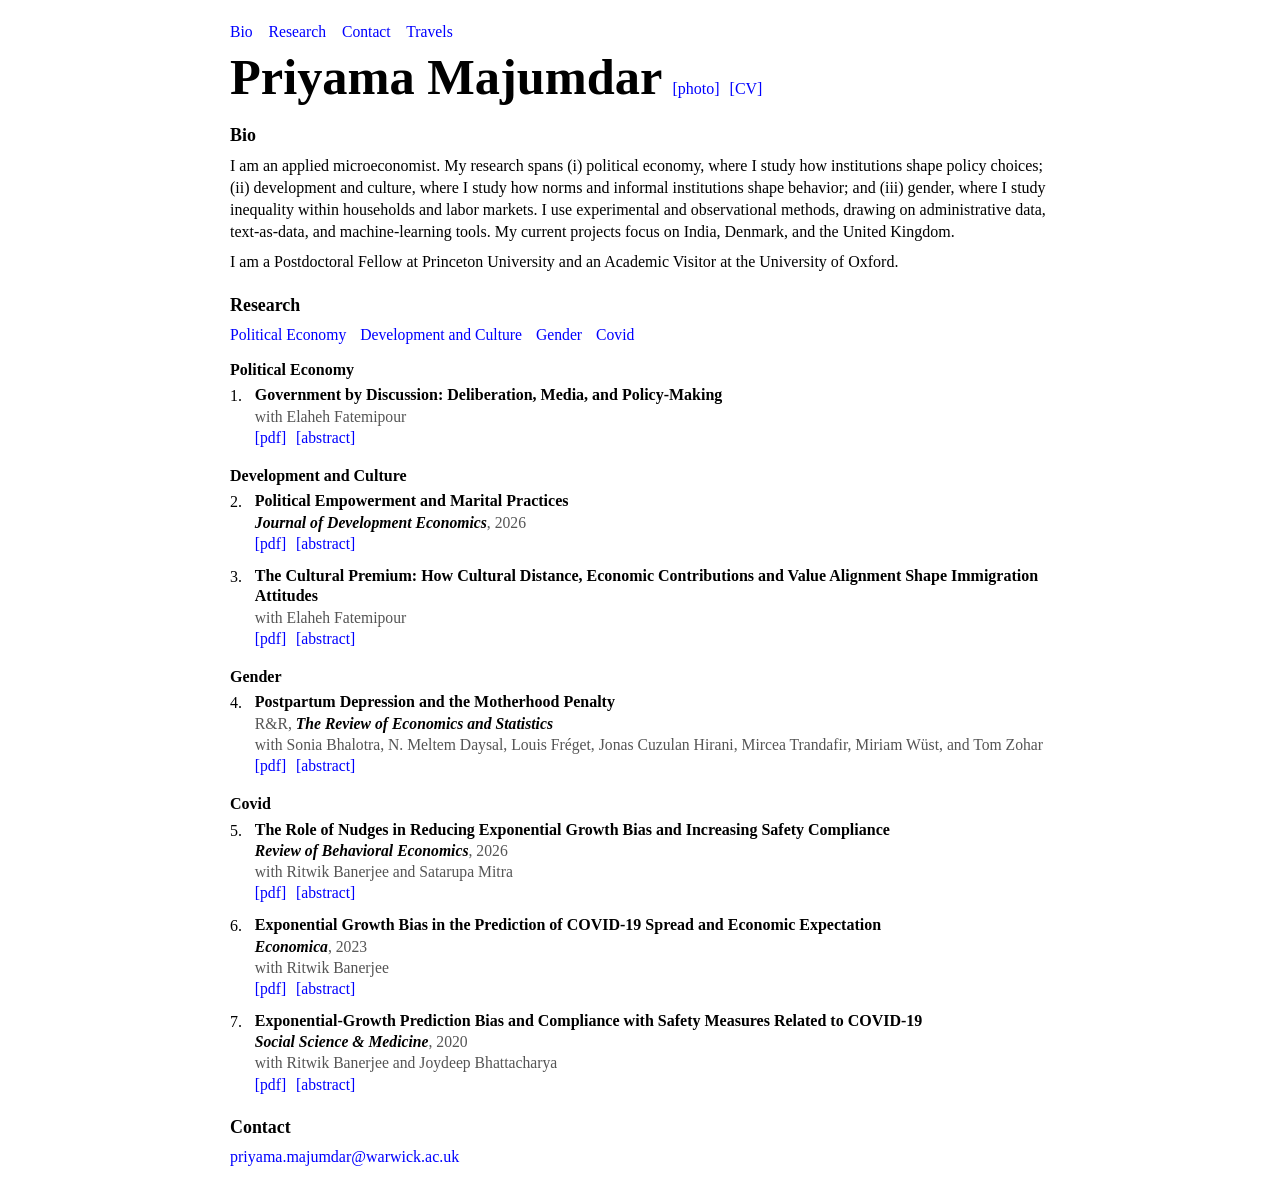
<file: index.html>
<!DOCTYPE html>
<html lang="en">
<head>
  <meta charset="UTF-8" />
  <meta name="viewport" content="width=device-width, initial-scale=1.0" />
  <title>Priyama Majumdar</title>

  <style>
    :root {
      --bg: #ffffff;
      --text: #000000;
      --blue: #0000ff;
      --grey: #555555;
      --max-width: 820px;
    }

    *,
    *::before,
    *::after {
      box-sizing: border-box;
    }

    html {
      scroll-behavior: smooth;
      font-size: 16px;
    }

    body {
      margin: 0;
      background: var(--bg);
      color: var(--text);
      font-family: Georgia, "Times New Roman", Times, serif;
      font-size: 1rem;
      line-height: 1.38;
      font-weight: 500;
      text-rendering: optimizeLegibility;
      -webkit-font-smoothing: antialiased;
      -moz-osx-font-smoothing: grayscale;
    }

    a,
    a:visited {
      color: var(--blue);
      text-decoration: none;
    }

    a:hover,
    a:focus {
      text-decoration: underline;
      text-underline-offset: 2px;
    }

    button {
      font: inherit;
    }

    .site {
      width: min(var(--max-width), calc(100% - 32px));
      margin: 22px auto 34px;
    }

    .top-nav {
      margin: 0 0 10px;
      font-size: 0.98rem;
      line-height: 1.25;
    }

    .top-nav a {
      margin-right: 12px;
      white-space: nowrap;
    }

    .site-header {
      margin: 0 0 14px;
    }

    .site-title-row {
      display: flex;
      align-items: baseline;
      gap: 10px;
      flex-wrap: wrap;
    }

    .site-title {
      margin: 0;
      font-size: 3.15rem;
      line-height: 1.02;
      font-weight: 700;
      color: var(--text);
    }

    .header-photo-link {
      font-size: 1rem;
      line-height: 1;
      white-space: nowrap;
    }

    .section {
      margin-top: 22px;
    }

    .section-title {
      margin: 0 0 8px;
      font-size: 1.12rem;
      line-height: 1.2;
      font-weight: 700;
      color: var(--text);
    }

    p {
      margin: 0 0 8px;
      color: var(--text);
    }

    .research-index {
      margin: 0 0 14px;
      font-size: 0.98rem;
      line-height: 1.35;
    }

    .research-index a {
      margin-right: 10px;
      white-space: nowrap;
    }

    #research {
      counter-reset: paper;
    }

    .theme {
      margin: 0 0 18px;
    }

    .theme-title {
      margin: 0 0 5px;
      font-size: 1rem;
      line-height: 1.28;
      font-weight: 700;
      color: var(--text);
    }

    .paper-list {
      margin: 0;
      padding-left: 0;
      list-style: none;
    }

    .paper-list li {
      counter-increment: paper;
      position: relative;
      margin: 0 0 12px;
      padding-left: 1.55em;
    }

    .paper-list li::before {
      content: counter(paper) ".";
      position: absolute;
      left: 0;
      top: 0;
      color: var(--text);
      font-weight: 500;
    }

    .paper-title {
      margin: 0 0 1px;
      font-size: 1rem;
      line-height: 1.28;
      font-weight: 700;
      color: var(--text);
    }

    .paper-details {
      margin: 0 0 1px;
      font-size: 0.98rem;
      line-height: 1.28;
      color: var(--grey);
    }

    .journal {
      color: var(--text);
      font-style: italic;
      font-weight: 700;
    }

    .coauthor,
    .coauthor:visited {
      color: var(--grey);
      font-weight: 500;
      text-decoration: none;
    }

    .coauthor:hover,
    .coauthor:focus {
      color: var(--blue);
      text-decoration: underline;
      text-underline-offset: 2px;
    }

    .paper-actions {
      margin: 0;
      font-size: 0.98rem;
      line-height: 1.28;
      white-space: nowrap;
    }

    .action-link {
      margin-right: 6px;
    }

    .abstract-toggle {
      display: inline;
      padding: 0;
      margin: 0;
      border: 0;
      background: transparent;
      color: var(--blue);
      cursor: pointer;
      line-height: inherit;
      vertical-align: baseline;
    }

    .abstract-toggle:hover,
    .abstract-toggle:focus {
      text-decoration: underline;
      text-underline-offset: 2px;
    }

    .abstract-text {
      display: none;
      margin-top: 4px;
      font-size: 0.96rem;
      line-height: 1.4;
      color: var(--text);
      white-space: normal;
    }

    .abstract-text.open {
      display: block;
    }

    @media (max-width: 680px) {
      html {
        font-size: 15px;
      }

      .site {
        width: min(var(--max-width), calc(100% - 20px));
        margin: 18px auto 26px;
      }

      .site-title {
        font-size: 2.35rem;
      }

      .section {
        margin-top: 18px;
      }

      .research-index a {
        display: inline-block;
        margin-bottom: 3px;
      }
    }
  </style>
</head>

<body>
  <main class="site">
    <nav class="top-nav" aria-label="Primary navigation">
      <a href="#bio">Bio</a>
      <a href="#research">Research</a>
      <a href="#contact">Contact</a>
      <a href="photos.html" target="_blank" rel="noopener noreferrer">Travels</a>
    </nav>

    <header class="site-header">
      <div class="site-title-row">
        <h1 class="site-title">Priyama Majumdar</h1>
        <a class="header-photo-link" href="photograph.html">[photo]</a>
        <a
          class="header-photo-link"
          href="https://www.dropbox.com/scl/fi/ujc1c8idtsf51lylyj329/Priyama-CV.pdf?rlkey=0remazrw3pn6lo3phczwjjwaw&amp;dl=0"
          target="_blank"
          rel="noopener noreferrer"
        >[CV]</a>
      </div>
    </header>

    <section id="bio" class="section">
      <h2 class="section-title">Bio</h2>

      <p>
        I am an applied microeconomist. My research spans (i) political economy, where I study how institutions shape policy choices; 
        (ii) development and culture, where I study how norms and informal institutions shape behavior; and (iii) gender, where I study 
        inequality within households and labor markets. I use experimental and observational methods, drawing on administrative data, 
        text-as-data, and machine-learning tools. My current projects focus on India, Denmark, and the United Kingdom.
      </p>

      <p>
        I am a Postdoctoral Fellow at Princeton University and an Academic Visitor at the University of Oxford.
      </p>
    </section>

    <section id="research" class="section">
      <h2 class="section-title">Research</h2>

      <p class="research-index">
        <a href="#political-economy">Political Economy</a>
        <a href="#development-culture">Development and Culture</a>
        <a href="#gender">Gender</a>
        <a href="#covid">Covid</a>
      </p>

      <div id="political-economy" class="theme">
        <h3 class="theme-title">Political Economy</h3>

        <ol class="paper-list">
          <li>
            <p class="paper-title">Government by Discussion: Deliberation, Media, and Policy-Making</p>
            <p class="paper-details">
              with
              <a class="coauthor" href="https://sites.google.com/view/elahehfatemipour/" target="_blank" rel="noopener noreferrer">Elaheh Fatemipour</a>
            </p>
            <p class="paper-actions">
              <a
                class="action-link"
                href="https://www.dropbox.com/scl/fi/803fumqpmqj4j134j91n3/Government-by-Discussion.pdf?dl=0&amp;rlkey=k6c8n99eipu1pgesh965uweqg"
                target="_blank"
                rel="noopener noreferrer"
              >[pdf]</a>
              <button type="button" class="abstract-toggle" data-target="abs-3">[abstract]</button>
            </p>
            <div class="abstract-text" id="abs-3">
              This paper studies whether parliamentary deliberation affects policy-making,
              and whether its effects depend on public exposure. Using quasi-random variation
              from the computerized ballot that determines which policies are discussed during
              Question Hour in the Indian Parliament, we show that debated issues are more likely
              to appear in subsequent bills and that related bills progress faster through the
              legislative process. These effects are substantially stronger when debate receives
              media coverage. Reductions in news attention cut the policy impact of debate by
              roughly half, implying that public exposure is an important mechanism through which
              deliberation shapes policy.
            </div>
          </li>
        </ol>
      </div>

      <div id="development-culture" class="theme">
        <h3 class="theme-title">Development and Culture</h3>

        <ol class="paper-list">
          <li>
            <p class="paper-title">Political Empowerment and Marital Practices</p>
            <p class="paper-details"><span class="journal">Journal of Development Economics</span>, 2026</p>
            <p class="paper-actions">
              <a
                class="action-link"
                href="https://www.sciencedirect.com/science/article/pii/S0304387826001422?via%3Dihub"
                target="_blank"
                rel="noopener noreferrer"
              >[pdf]</a>
              <button type="button" class="abstract-toggle" data-target="abs-1">[abstract]</button>
            </p>
            <div class="abstract-text" id="abs-1">
              This paper examines whether expanding women’s political representation
              affects marital practices in rural India. Exploiting the reservation of
              village council leadership positions for women under India’s 1992
              constitutional amendment, I show that exposure to female leaders delays
              marriage by improving women’s economic opportunities, but also increases
              dowry payments. The increase in dowry is concentrated in more patriarchal
              settings, where the social costs of delayed marriage are higher. The
              results suggest that political empowerment can shift marital behavior,
              but that its effects are constrained—and partly offset—by entrenched
              social norms.
            </div>
          </li>

          <li>
            <p class="paper-title">The Cultural Premium: How Cultural Distance, Economic Contributions and Value Alignment Shape Immigration Attitudes</p>
            <p class="paper-details">
              with
              <a class="coauthor" href="https://sites.google.com/view/elahehfatemipour/" target="_blank" rel="noopener noreferrer">Elaheh Fatemipour</a>
            </p>
            <p class="paper-actions">
              <a
                class="action-link"
                href="https://www.dropbox.com/scl/fi/31obgis84ilp7j42esmf0/Immigration_Elaheh_Priyama.pdf?dl=0&amp;rlkey=674ygildlw9225mjwsfcqj84v"
                target="_blank"
                rel="noopener noreferrer"
              >[pdf]</a>
              <button type="button" class="abstract-toggle" data-target="abs-4">[abstract]</button>
            </p>
            <div class="abstract-text" id="abs-4">
              This paper quantifies a cultural premium in immigration attitudes: the
              additional income a culturally distant immigrant must earn to be equally
              preferred to a culturally close immigrant for remaining in the host country.
              Using a representative survey experiment in the United Kingdom, we estimate
              that this premium exceeds £20,000 when the immigrant’s personal values are
              unobserved, but falls by 73% when respondents learn that his values align
              with UK norms. Information on value alignment also reduces concerns about
              cultural erosion by 35%. The findings indicate that opposition to culturally
              distant immigrants reflects, to a large extent, beliefs about their underlying
              values rather than origin per se.
            </div>
          </li>
        </ol>
      </div>

      <div id="gender" class="theme">
        <h3 class="theme-title">Gender</h3>

        <ol class="paper-list">
          <li>
            <p class="paper-title">Postpartum Depression and the Motherhood Penalty</p>
            <p class="paper-details">R&amp;R, <span class="journal">The Review of Economics and Statistics</span></p>
            <p class="paper-details">
              with
              <a class="coauthor" href="https://sites.google.com/site/srbhalotra/" target="_blank" rel="noopener noreferrer">Sonia Bhalotra</a>,
              <a class="coauthor" href="https://meltemdaysal.com/" target="_blank" rel="noopener noreferrer">N. Meltem Daysal</a>,
              <a class="coauthor" href="https://www.louisfreget.com/" target="_blank" rel="noopener noreferrer">Louis Fréget</a>,
              <a class="coauthor" href="https://sites.google.com/view/jonas-hirani/home" target="_blank" rel="noopener noreferrer">Jonas Cuzulan Hirani</a>,
              <a class="coauthor" href="https://www.mirceatrandafir.com/" target="_blank" rel="noopener noreferrer">Mircea Trandafir</a>,
              <a class="coauthor" href="https://sites.google.com/site/miriamwuestecon/home" target="_blank" rel="noopener noreferrer">Miriam Wüst</a>,
              and
              <a class="coauthor" href="https://tomzohar.com/" target="_blank" rel="noopener noreferrer">Tom Zohar</a>
            </p>
            <p class="paper-actions">
              <a
                class="action-link"
                href="https://www.dropbox.com/scl/fi/798tjt3nt977yh8pphc39/CP_and_mental_health.pdf?dl=0&amp;rlkey=nqs4angdssjtipb246vvfz5w7"
                target="_blank"
                rel="noopener noreferrer"
              >[pdf]</a>
              <button type="button" class="abstract-toggle" data-target="abs-2">[abstract]</button>
            </p>
            <div class="abstract-text" id="abs-2">
              This paper studies how postpartum depression affects mothers’ labor-market
              trajectories after childbirth. Using Danish administrative records linked to
              validated postpartum depression screenings, we show that depressed and
              non-depressed mothers follow similar pre-birth employment trends but diverge
              sharply after birth, generating persistent employment gaps. These effects are
              larger for less educated mothers and for women in less family-friendly jobs.
              The results identify postpartum depression as an important and unequal
              contributor to the motherhood penalty.
            </div>
          </li>
        </ol>
      </div>

      <div id="covid" class="theme">
        <h3 class="theme-title">Covid</h3>

        <ol class="paper-list">


          <li>
            <p class="paper-title">The Role of Nudges in Reducing Exponential Growth Bias and Increasing Safety Compliance</p>
            <p class="paper-details"><span class="journal">Review of Behavioral Economics</span>, 2026</p>
            <p class="paper-details">
              with
              <a class="coauthor" href="https://www.ritwikbanerjee.in/" target="_blank" rel="noopener noreferrer">Ritwik Banerjee</a>
              and
              <a class="coauthor" href="https://www.tapmi.edu.in/faculty_profile/satarupa-mitra-assistant-professor/" target="_blank" rel="noopener noreferrer">Satarupa Mitra</a>
            </p>
            <p class="paper-actions">
              <a
                class="action-link"
                href="https://www.emerald.com/rbe/article-abstract/13/2/358/1361086/The-role-of-nudges-in-reducing-exponential-growth?redirectedFrom=fulltext"
                target="_blank"
                rel="noopener noreferrer"
              >[pdf]</a>
              <button type="button" class="abstract-toggle" data-target="abs-7">[abstract]</button>
            </p>
            <div class="abstract-text" id="abs-7">
              This paper studies whether low-cost behavioral nudges can reduce exponential
              growth bias and improve safety compliance during the COVID-19 pandemic. Using
              an online experiment with participants in India, we evaluate numerical feedback,
              graphical feedback, and forecast-range prompts. The interventions reduce
              misperceptions about exponential growth and are associated with higher
              self-reported compliance with safety guidelines. The results suggest that simple
              changes in how public-health information is communicated can improve risk
              perception and behavioral responses during health emergencies.
            </div>
          </li>


          <li>
            <p class="paper-title">Exponential Growth Bias in the Prediction of COVID-19 Spread and Economic Expectation</p>
            <p class="paper-details"><span class="journal">Economica</span>, 2023</p>
            <p class="paper-details">
              with
              <a class="coauthor" href="https://www.ritwikbanerjee.in/" target="_blank" rel="noopener noreferrer">Ritwik Banerjee</a>
            </p>
            <p class="paper-actions">
              <a
                class="action-link"
                href="https://www.dropbox.com/scl/fi/pace9iim0ct2tg0k1l247/Economica-2023-Banerjee-Exponential-growth-bias-in-the-prediction-of-COVID-19-spread-and-economic-expectation.pdf?dl=0&amp;rlkey=1a7n58qrs4cdfzuj8knm0glz3"
                target="_blank"
                rel="noopener noreferrer"
              >[pdf]</a>
              <button type="button" class="abstract-toggle" data-target="abs-5">[abstract]</button>
            </p>
            <div class="abstract-text" id="abs-5">
              This paper studies exponential growth bias in beliefs about COVID-19
              transmission and examines how reducing this bias affects economic expectations
              and risky investment. Using four experimental interventions, we show that simple
              feedback and forecast information substantially reduce misperceptions about
              epidemic growth. Correcting the bias also dampens expectations of macroeconomic
              deterioration and reduces risky investment. The results highlight how errors in
              processing non-linear growth can shape economic beliefs and choice under uncertainty.
            </div>
          </li>

          <li>
            <p class="paper-title">Exponential-Growth Prediction Bias and Compliance with Safety Measures Related to COVID-19</p>
            <p class="paper-details"><span class="journal">Social Science &amp; Medicine</span>, 2020</p>
            <p class="paper-details">
              with
              <a class="coauthor" href="https://www.ritwikbanerjee.in/" target="_blank" rel="noopener noreferrer">Ritwik Banerjee</a>
              and
              <a class="coauthor" href="https://sites.google.com/view/joydeep100/home" target="_blank" rel="noopener noreferrer">Joydeep Bhattacharya</a>
            </p>
            <p class="paper-actions">
              <a
                class="action-link"
                href="https://www.dropbox.com/scl/fi/hgo881aeyaxkjjzi20pfu/1-s2.0-S0277953620306924-main.pdf?dl=0&amp;rlkey=awq8muq99tggj0ts6pa593x0x"
                target="_blank"
                rel="noopener noreferrer"
              >[pdf]</a>
              <button type="button" class="abstract-toggle" data-target="abs-6">[abstract]</button>
            </p>
            <div class="abstract-text" id="abs-6">
              This paper studies exponential-growth prediction bias in beliefs about COVID-19
              transmission and its implications for compliance with protective behavior. Using an
              incentivized online experiment spanning countries at different stages of the pandemic,
              we show that respondents systematically underestimate infection growth, and that larger
              bias is associated with lower compliance with safety measures. A simple information
              intervention that presents prior case counts in raw numbers rather than graphs
              significantly reduces the bias. The findings suggest that how epidemic information
              is presented can improve risk perception and public-health behavior.
            </div>
          </li>
        </ol>
      </div>
    </section>

    <section id="contact" class="section">
      <h2 class="section-title">Contact</h2>
      <p>
        <a href="mailto:priyama.majumdar@warwick.ac.uk">priyama.majumdar@warwick.ac.uk</a>
      </p>
    </section>
  </main>

  <script>
    document.querySelectorAll(".abstract-toggle").forEach(button => {
      const target = document.getElementById(button.dataset.target);

      button.setAttribute("aria-expanded", "false");
      button.setAttribute("aria-controls", button.dataset.target);

      button.addEventListener("click", () => {
        const isOpen = target.classList.toggle("open");
        button.setAttribute("aria-expanded", String(isOpen));
      });
    });
  </script>
</body>
</html>
</file>
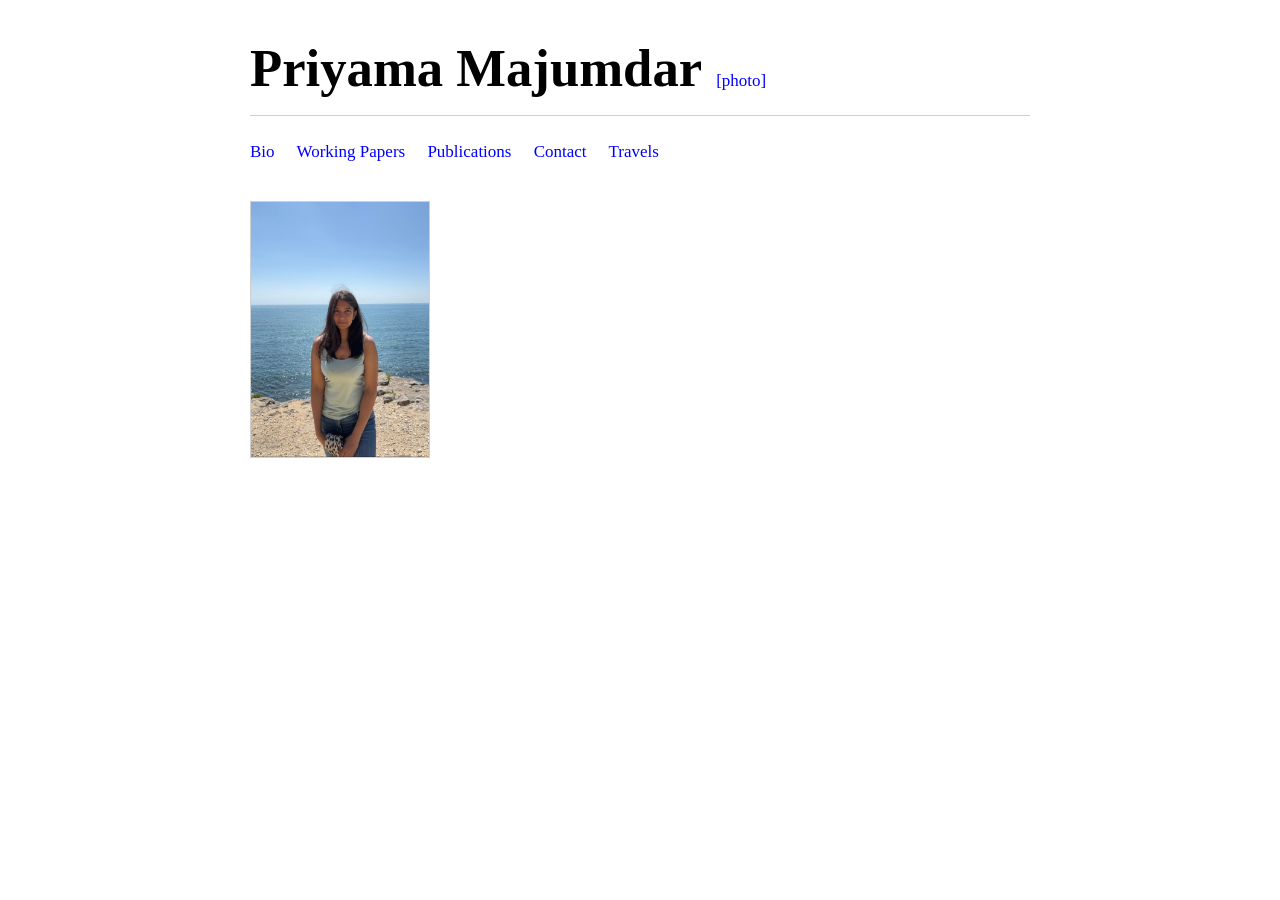
<file: photograph.html>
<!DOCTYPE html>
<html lang="en">
<head>
  <meta charset="UTF-8" />
  <meta name="viewport" content="width=device-width, initial-scale=1.0" />
  <title>Priyama Majumdar — Photo</title>
  <style>
    :root {
      --bg: #ffffff;
      --text: #000000;
      --link: #0000FF;
      --rule: #cfcfcf;
      --max-width: 780px;
    }

    *,
    *::before,
    *::after {
      box-sizing: border-box;
    }

    html {
      font-size: 17px;
    }

    body {
      margin: 0;
      background: var(--bg);
      color: var(--text);
      font-family: Georgia, "Times New Roman", Times, serif;
      font-weight: 500;
      line-height: 1.75;
      text-rendering: optimizeLegibility;
      -webkit-font-smoothing: antialiased;
      -moz-osx-font-smoothing: grayscale;
    }

    a,
    a:visited {
      color: var(--link);
      text-decoration: none;
    }

    a:hover,
    a:focus {
      text-decoration: underline;
      text-underline-offset: 2px;
    }

    .site {
      width: min(var(--max-width), calc(100% - 40px));
      margin: 40px auto 64px;
    }

    .site-header {
      padding-bottom: 18px;
      border-bottom: 1px solid var(--rule);
      margin-bottom: 22px;
    }

    .site-title-row {
      display: flex;
      align-items: baseline;
      gap: 14px;
      flex-wrap: wrap;
    }

    .site-title {
      margin: 0;
      font-size: 3.1rem;
      line-height: 1.08;
      font-weight: 700;
      color: var(--text);
    }

    .header-photo-link {
      font-size: 1rem;
      line-height: 1.2;
      white-space: nowrap;
    }

    .top-nav {
      margin: 0 0 34px;
      font-size: 1rem;
      line-height: 1.7;
    }

    .top-nav a {
      margin-right: 18px;
      white-space: nowrap;
    }

    .photo-wrap {
      width: 180px;
    }

    .portrait {
      width: 100%;
      height: auto;
      display: block;
      border: 1px solid var(--rule);
    }

    @media (max-width: 680px) {
      html {
        font-size: 16px;
      }

      .site {
        width: min(var(--max-width), calc(100% - 24px));
        margin: 24px auto 42px;
      }

      .site-title {
        font-size: 2.4rem;
      }

      .top-nav a {
        margin-right: 14px;
      }

      .photo-wrap {
        width: 150px;
      }
    }
  </style>
</head>
<body>
  <main class="site">
    <header class="site-header">
      <div class="site-title-row">
        <h1 class="site-title">Priyama Majumdar</h1>
        <a class="header-photo-link" href="photograph.html">[photo]</a>
      </div>
    </header>

    <nav class="top-nav" aria-label="Primary navigation">
      <a href="index.html#bio">Bio</a>
      <a href="index.html#working-papers">Working Papers</a>
      <a href="index.html#publications">Publications</a>
      <a href="index.html#contact">Contact</a>
      <a href="photos.html">Travels</a>
    </nav>

    <section aria-label="Portrait">
      <div class="photo-wrap">
        <img src="profile_long.JPG" alt="Priyama Majumdar" class="portrait" />
      </div>
    </section>
  </main>
</body>
</html>
</file>
